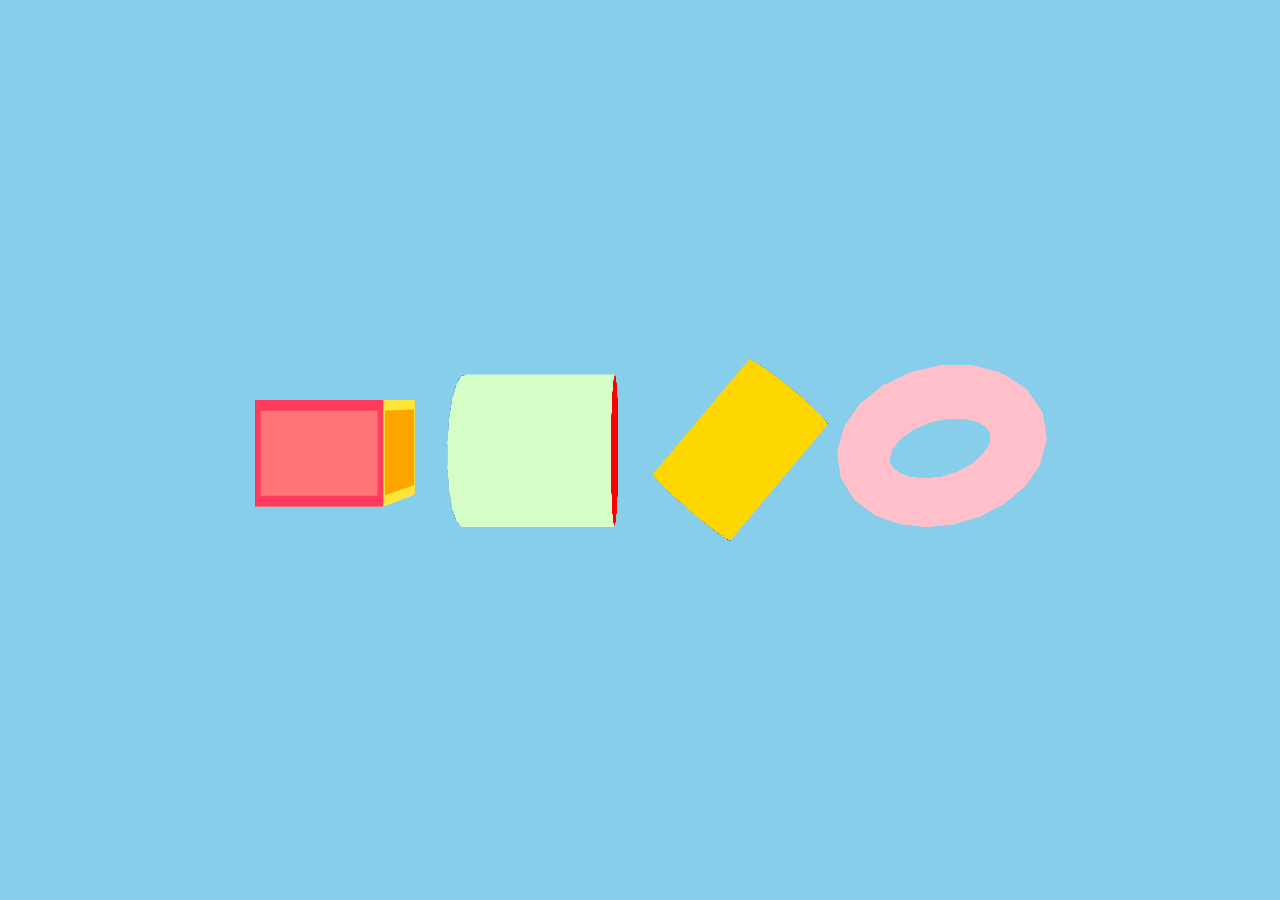
<file: examples/index.html>
<!doctype html>
<html lang="en">
<head>
    <meta charset="UTF-8">
    <meta name="viewport"
          content="width=device-width, user-scalable=no, initial-scale=1.0, maximum-scale=1.0, minimum-scale=1.0">
    <meta http-equiv="X-UA-Compatible" content="ie=edge">
    <link rel="stylesheet" href="../DimensionCSS.css">
    <link rel="stylesheet" href="styles.css">
    <title>DimensionCSS Example</title>
</head>
<body>
<div class="canvas">
    <div class="globalCamera">
        <div class="reusableBox"></div>
        <div class="reusableCylinder"></div>
        <div class="reusableThickCylinder"></div>
        <div class="reusableDonut"></div>
    </div>
</div>
<script src="../photon.min.js"></script>
<script src="../DimensionCSS.js"></script>
</body>
</html>
</file>
<file: DimensionCSS.css>
* {
    box-sizing: border-box;
}

html {
    width: 100%;
    height: 100%;
}

body {
    width: 100%;
    height: 100%;
    margin: 0;
    position: relative;
    overflow: hidden;
}

/* The stage. Set the perspective and origin here. */
.canvas {
    width: 100%;
    height: 100%;
    position: relative;
    perspective: 500px;
    --offsetPerspectiveX: 0px;
    --offsetPerspectiveY: -200px;
    perspective-origin: calc(50% + var(--offsetPerspectiveX)) calc(50% + var(--offsetPerspectiveY));
    filter: blur(0);
    overflow: hidden;
}

/* 3D Canvas transform-style */
.canvas * {
    transform-style: preserve-3d;
}

/* Auto center the camera */
.canvas > * {
    position: absolute;
    top: 50%;
    left: 50%;
}

/* Apply camera rotation here. */
.globalCamera {
    /*transform: rotateY(180deg);*/
    will-change: transform;
}

/* Framework internals and test */
@keyframes _rotateTest {
    0% {
        transform: rotateX(0deg);
    }

    100% {
        transform: rotateX(360deg) rotateY(360deg) rotateZ(360deg);
    }
}

@keyframes _rotateYTest {
    0% {
        transform: rotateY(0deg);
    }

    100% {
        transform: rotateY(360deg);
    }
}

@keyframes _rotateZTest {
    0% {
        transform: rotateZ(0deg);
    }

    100% {
        transform: rotateZ(360deg);
    }
}

@keyframes _rotateXTest {
    0% {
        transform: rotateX(0deg);
    }

    100% {
        transform: rotateX(360deg);
    }
}

/* Reusable boxes */
.reusableBox {
}

._reusableBox__boxFace {
    position: absolute;
}

._reusableBox__boxFront, ._reusableBox__boxBack {
    width: var(--length);
    height: var(--height);
    left: calc(var(--length) / -2);
    top: calc(var(--height) / -2);
}

._reusableBox__boxLeft, ._reusableBox__boxRight {
    width: var(--width);
    height: var(--height);
    left: calc(var(--width) / -2);
    top: calc(var(--height) / -2);
}

._reusableBox__boxBottom, ._reusableBox__boxTop {
    width: var(--length);
    height: var(--width);
    left: calc(var(--length) / -2);
    top: calc(var(--width) / -2);
}

._reusableBox__boxFront {
    transform: rotateY(0deg) translateZ(calc(var(--width) / 2));
    background: var(--frontBackground);
    border-color: var(--frontBorderColor);
    border-width: var(--frontBorderWidth);
    border-style: var(--frontBorderStyle);
    border-image: var(--frontBorderImage);
}

._reusableBox__boxBack {
    transform: rotateY(180deg) translateZ(calc(var(--width) / 2));
    background: var(--backBackground);
    border-color: var(--backBorderColor);
    border-width: var(--backBorderWidth);
    border-style: var(--backBorderStyle);
    border-image: var(--backBorderImage);
}

._reusableBox__boxLeft {
    transform: rotateY(-90deg) translateZ(calc(var(--length) / 2));
    background: var(--leftBackground);
    border-color: var(--leftBorderColor);
    border-width: var(--leftBorderWidth);
    border-style: var(--leftBorderStyle);
    border-image: var(--leftBorderImage);
}

._reusableBox__boxRight {
    transform: rotateY(90deg) translateZ(calc(var(--length) / 2));
    background: var(--rightBackground);
    border-color: var(--rightBorderColor);
    border-width: var(--rightBorderWidth);
    border-style: var(--rightBorderStyle);
    border-image: var(--rightBorderImage);
}

._reusableBox__boxTop {
    transform: rotateX(90deg) translateZ(calc(var(--height) / 2));
    background: var(--topBackground);
    border-color: var(--topBorderColor);
    border-width: var(--topBorderWidth);
    border-style: var(--topBorderStyle);
    border-image: var(--topBorderImage);
}

._reusableBox__boxBottom {
    transform: rotateX(-90deg) translateZ(calc(var(--height) / 2));
    background: var(--bottomBackground);
    border-color: var(--bottomBorderColor);
    border-width: var(--bottomBorderWidth);
    border-style: var(--bottomBorderStyle);
    border-image: var(--bottomBorderImage);
}

/* Reusable cylinder */
.reusableCylinder {

}

._reusableCylinder__cylinderFace {
    position: absolute;
    left: calc(var(--width) / -2);
    top: calc(var(--height) / -2);
}

._reusableCylinder__cylinderTop, ._reusableCylinder__cylinderBottom {
    border-radius: 50%;
    width: calc(2 * var(--radius));
    aspect-ratio: 1/1;
    left: calc(-1 * var(--radius));
    top: calc(-1 * var(--radius));
}

._reusableCylinder__cylinderStrip {
    height: var(--height);
    width: var(--width);
    background: var(--cylinderStripBackground);
}

._reusableCylinder__cylinderTop {
    transform: rotateX(90deg) translateZ(calc(var(--height) / 2));
    background: var(--cylinderTopBackground);
}

._reusableCylinder__cylinderBottom {
    transform: rotateX(-90deg) translateZ(calc(var(--height) / 2));
    background: var(--cylinderBottomBackground);
}

/* Reusable cylinder with thickness */
.reusableThickCylinder {
    transform: translateY(100px);
}

.reusableThickCylinder .reusableCylinder {
    --radius: var(--outerRadius);
    transform: none;
    --cylinderTopBackground: inherit;
    --cylinderBottomBackground: inherit;
}

.reusableThickCylinder .reusableCylinderInner {
    --radius: calc(var(--outerRadius) - var(--thickness));
}

.reusableThickCylinder .reusableCylinder ._reusableCylinder__cylinderTop, .reusableThickCylinder .reusableCylinder ._reusableCylinder__cylinderBottom {
    background: none;
}

.reusableThickCylinder ._reusableCylinder__cylinderStrip {
    background: var(--cylinderOuterStripBackground);
}

.reusableThickCylinder .reusableCylinderInner ._reusableCylinder__cylinderStrip {
    background: var(--cylinderInnerStripBackground);
}

.reusableThickCylinder .reusableCylinder ._reusableCylinder__cylinderTop {
    border: var(--thickness) solid var(--cylinderTopBackground);
}

.reusableThickCylinder .reusableCylinder ._reusableCylinder__cylinderBottom {
    border: var(--thickness) solid var(--cylinderBottomBackground);
}

.reusableThickCylinder .reusableCylinderInner ._reusableCylinder__cylinderTop, .reusableThickCylinder .reusableCylinderInner ._reusableCylinder__cylinderBottom {
    display: none;
}

/* Reusable 3D donut shape */
.reusableDonut {
}

.reusableDonut .reusableCylinder {
    --radius: calc(var(--thickness) / 2);
    --cylinderStripBackground: var(--donutColor);
}

.reusableDonut ._reusableCylinder__cylinderTop, .reusableDonut ._reusableCylinder__cylinderBottom {
    display: none;
}
</file>
<file: examples/styles.css>
.canvas {
    background: skyblue;
    --offsetPerspectiveY: -50px;
    --offsetPerspectiveX: 20px;
    perspective: 900px;
}

.globalCamera {
    /*animation: _rotateYTest 5s infinite linear;*/
}

.reusableBox {
    --width: 110px;
    --height: 100px;
    --length: 120px;
    --topBackground: gold;
    --leftBackground: pink;
    --rightBackground: orange;
    --backBackground: lime;
    --frontBackground: #ff7474;
    --bottomBackground: purple;
    --frontBorderColor: #ff3a5d;
    --frontBorderStyle: solid;
    --frontBorderWidth: 10px 5px;
    --topBorderColor: black;
    --topBorderStyle: solid;
    --topBorderWidth: 10px 5px;
    --leftBorderColor: #009adc;
    --leftBorderStyle: solid;
    --leftBorderWidth: 10px 5px;
    --rightBorderColor: #ffe53a;
    --rightBorderStyle: solid;
    --rightBorderWidth: 10px 5px;
    --bottomBorderColor: white;
    --bottomBorderStyle: solid;
    --bottomBorderWidth: 10px 5px;
    --backBorderColor: blue;
    --backBorderStyle: solid;
    --backBorderWidth: 10px 5px;
    --topBorderImage: linear-gradient(#ff8d8d, pink) 1;
    transform: translateX(-300px);
}

.reusableCylinder {
    --radius: 75px;
    --height: 150px;
    --cylinderStripBackground: #d6ffc8;
    --cylinderTopBackground: red;
    --cylinderBottomBackground: blue;
    transform: translateX(-100px) rotateZ(90deg);
}

.reusableThickCylinder {
    --thickness: 10px;
    --outerRadius: 50px;
    --height: 200px;
    --cylinderOuterStripBackground: gold;
    --cylinderInnerStripBackground: orange;
    --cylinderTopBackground: green;
    --cylinderBottomBackground: purple;
    transform: translateX(100px) rotateZ(40deg);
}

.reusableDonut {
    --donutRadius: 100px;
    --thickness: 50px;
    --donutColor: pink;
    transform: translate(300px) rotateX(50deg);
}
</file>
